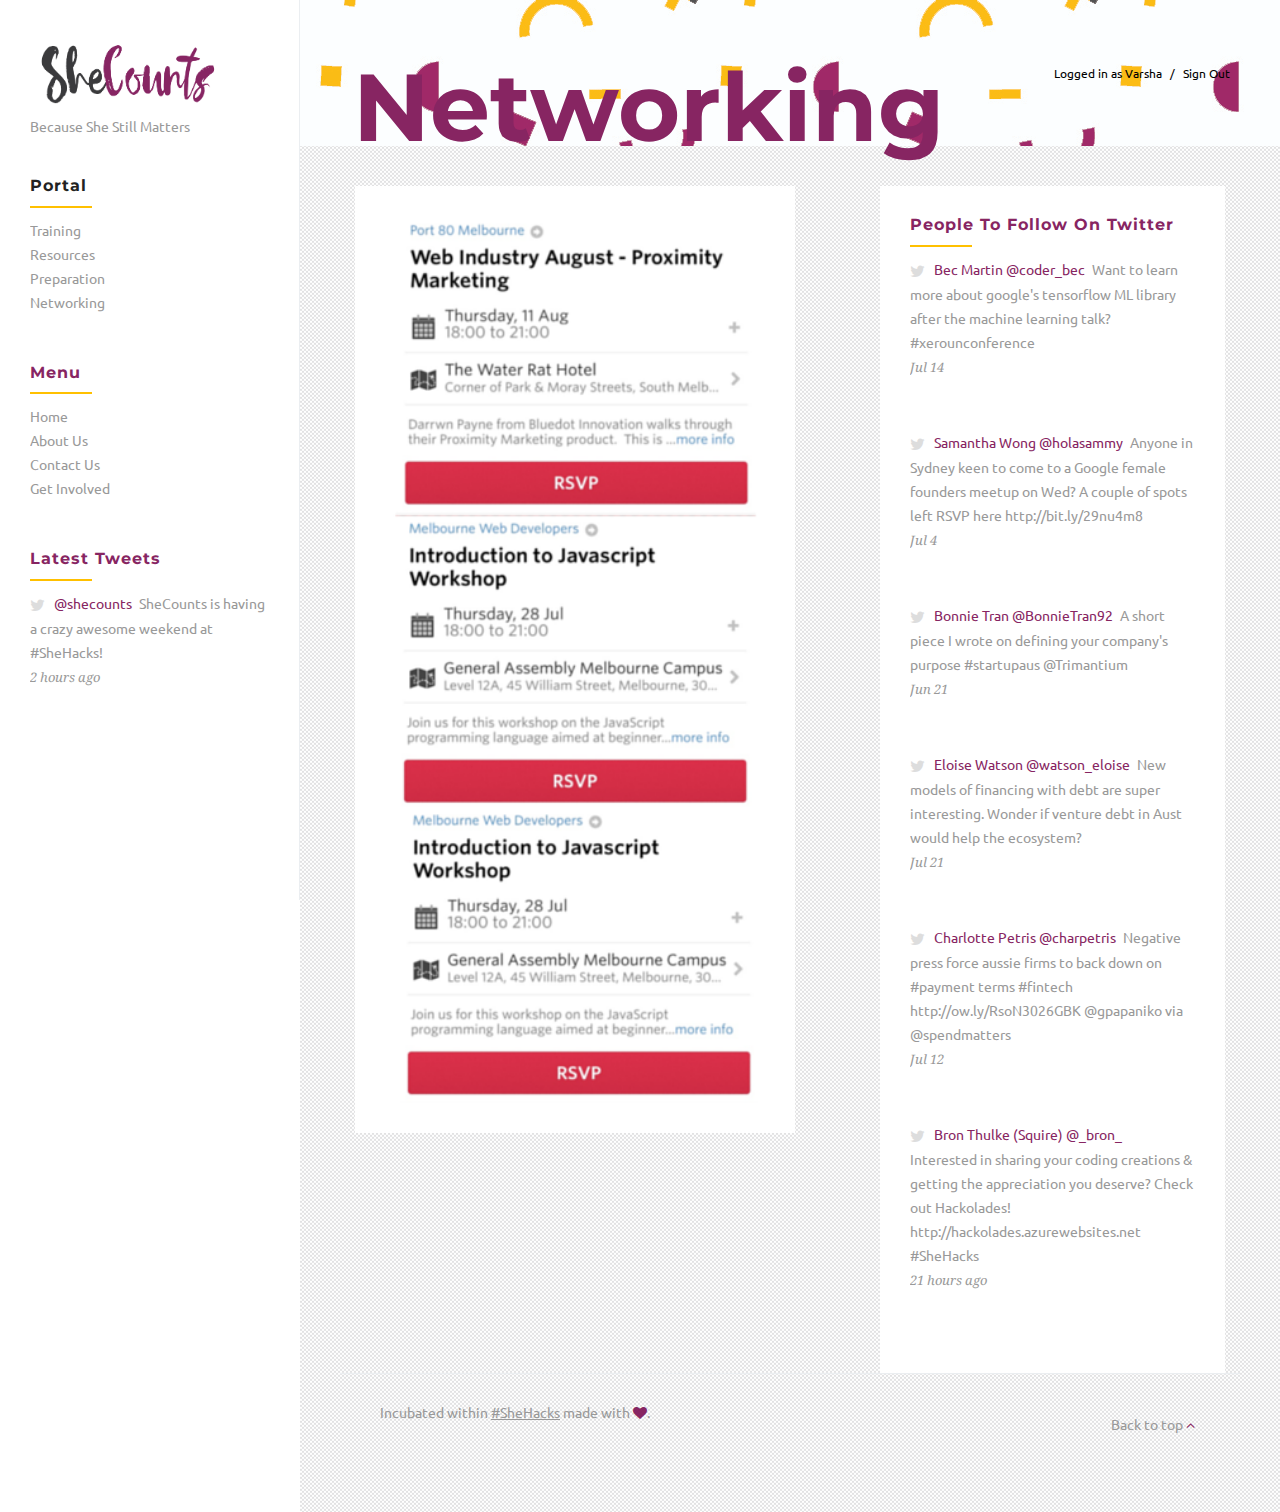
<file: networking.html>
<!DOCTYPE html>
<!--[if lt IE 7 ]><html class="ie ie6" lang="en"> <![endif]-->
<!--[if IE 7 ]><html class="ie ie7" lang="en"> <![endif]-->
<!--[if IE 8 ]><html class="ie ie8" lang="en"> <![endif]-->
<!--[if (gte IE 9)|!(IE)]><!--><html lang="en"> <!--<![endif]-->

<head>

    <meta charset="utf-8">
    <meta http-equiv="X-UA-Compatible" content="IE=edge">
    <meta name="viewport" content="width=device-width, initial-scale=1, maximum-scale=1">

    <!-- SITE META -->
    <title>SheCounts | Because She Still Matters</title>
    <meta name="description" content="">
    <meta name="author" content="">
    <meta name="keywords" content="">

    <!-- FAVICONS -->
    <link rel="shortcut icon" href="images/favicon.ico" type="image/x-icon">
    <link rel="apple-touch-icon" href="images/apple-touch-icon.png">
    <link rel="apple-touch-icon" sizes="57x57" href="images/apple-touch-icon-57x57.png">
    <link rel="apple-touch-icon" sizes="72x72" href="images/apple-touch-icon-72x72.png">
    <link rel="apple-touch-icon" sizes="76x76" href="images/apple-touch-icon-76x76.png">
    <link rel="apple-touch-icon" sizes="114x114" href="images/apple-touch-icon-114x114.png">
    <link rel="apple-touch-icon" sizes="120x120" href="images/apple-touch-icon-120x120.png">
    <link rel="apple-touch-icon" sizes="144x144" href="images/apple-touch-icon-144x144.png">
    <link rel="apple-touch-icon" sizes="152x152" href="images/apple-touch-icon-152x152.png">

    <!-- TEMPLATE STYLES -->
    <link rel="stylesheet" type="text/css" href="css/bootstrap.css">
    <link rel="stylesheet" type="text/css" href="style.css">
    <link rel="stylesheet" type="text/css" href="css/prettyPhoto.css">

    <!--[if IE]>
    <script src="http://html5shiv.googlecode.com/svn/trunk/html5.js"></script>
    <![endif]-->

</head>
<body>

      <div id="wrapper">
          <div class="row-offcanvas row-offcanvas-left">
              <div id="sidebar-fix" class="sidebar-offcanvas">
                  <div class="logo-wrapper clearfix">
                      <a href="index.html" title="SheCounts">
                          <img class="logo-small-sidebar" src="images/shecounts_03.png" alt="">
                          <p>Because She Still Matters</p>
                      </a>
                  </div><!-- end logo-wrapper -->

                  <div class="widget clearfix">
                      <h2 class="tab-title"><a href="portal.html">Portal</a></h2>
                      <hr class="titlehr">
                      <div class="menu-widget menu">
                          <ul>
                                      <li><a href="#">Training</a></li>
                                      <li><a href="#">Resources</a></li>
                                      <li><a href="#">Preparation</a></li>
                                      <li><a href="networking.html">Networking</a></li>
                              </li>
                          </ul>
                      </div><!-- end menu-widget -->
                  </div><!-- end widget -->

                  <div class="widget clearfix">
                      <h2 class="tab-title">Menu</h2>
                      <hr class="titlehr">
                      <div class="menu-widget">
                          <ul>
                              <li><a href="#">Home</a></li>
                              <li><a href="#">About Us</a></li>
                              <li><a href="#">Contact Us</a></li>
                              <li><a href="#">Get Involved</a></li>
                          </ul>
                      </div><!-- end menu-widget -->
                  </div><!-- end widget -->

                  <div class="widget clearfix">
                      <h2 class="tab-title">Latest Tweets</h2>
                      <hr class="titlehr">
                      <div class="twitter-widget">
                          <ul class="latest-tweets">
                              <li>
                                  <p><a href="#" title="">@shecounts</a> SheCounts is having a crazy awesome weekend at #SheHacks!</p>
                                  <small>2 hours ago</small>
                              </li>
                          </ul><!-- end latest-tweet -->
                      </div><!-- end twitter-widget -->
                  </div><!-- end widget -->
              </div><!-- end sidebar -->

              <div id="main">
                  <div class="visible-md visible-xs visible-sm mobile-menu">
                      <button type="button" class="btn btn-default btn-sm" data-toggle="offcanvas"><i class="fa fa-bars"></i></button>
                  </div>

                  <section class="section page-title cb">
                      <div class="container-fluid">
                          <div class="row">
                              <div class="col-md-8 col-sm-12">
                                  <h3>Networking</h3>
                              </div>

                              <div class="col-md-4 col-sm-12 text-right hidden-xs">
                                  <div class="bread">
                                      <ol class="breadcrumb">
                                          <li><a href="#">Logged in as Varsha</a></li>
                                          <li><a href="#">Sign Out</a></li>
                                      </ol>
                                  </div><!-- end bread -->
                              </div>
                          </div>
                      </div>
                  </section>

                <div class="section lb">
                    <div class="container-fluid">
                        <div class="row">
                            <div class="col-md-7">
                                <div class="post-media portfolio-media">
                                    <a data-rel="prettyPhoto" href="upload/shop_01.gif" title=""><img class="meetup" src="Meetup.png" alt=""></a>
                                </div><!-- end single-portfolio-media -->
                            </div><!-- end col -->

                            <div class="col-md-5">
                                <div class="portfolio-content">

                                    <div class="widget clearfix">
                                        <h2 class="tab-title">People To Follow On Twitter</h2>
                                        <hr class="titlehr">
                                        <div class="twitter-widget">
                                            <ul class="latest-tweets">
                                                <li>
                                                    <p><a href="#" title="">Bec Martin ‏@coder_bec</a>
Want to learn more about google's tensorflow ML library after the machine learning talk? #xerounconference</p>
                                                    <small>Jul 14</small>
                                                </li>
                                            </ul><!-- end latest-tweet -->
                                        </div><!-- end twitter-widget -->
                                    </div><!-- end widget -->

                                    <div class="widget clearfix">
                                        <div class="twitter-widget">
                                            <ul class="latest-tweets">
                                                <li>
                                                    <p><a href="#" title="">Samantha Wong ‏@holasammy</a> Anyone in Sydney keen to come to a Google female founders meetup on Wed? A couple of spots left RSVP here http://bit.ly/29nu4m8 </p>
                                                    <small>Jul 4</small>
                                                </li>
                                            </ul><!-- end latest-tweet -->
                                        </div><!-- end twitter-widget -->
                                    </div><!-- end widget -->

                                    <div class="widget clearfix">
                                        <div class="twitter-widget">
                                            <ul class="latest-tweets">
                                                <li>
                                                    <p><a href="#" title="">Bonnie Tran ‏@BonnieTran92</a> A short piece I wrote on defining your company's purpose #startupaus @Trimantium</p>
                                                    <small>Jun 21</small>
                                                </li>
                                            </ul><!-- end latest-tweet -->
                                        </div><!-- end twitter-widget -->
                                    </div><!-- end widget -->

                                    <div class="widget clearfix">
                                        <div class="twitter-widget">
                                            <ul class="latest-tweets">
                                                <li>
                                                    <p><a href="#" title="">Eloise Watson ‏@watson_eloise </a>
New models of financing with debt are super interesting. Wonder if venture debt in Aust would help the ecosystem?</p>
                                                    <small>Jul 21</small>
                                                </li>
                                            </ul><!-- end latest-tweet -->
                                        </div><!-- end twitter-widget -->
                                    </div><!-- end widget -->

                                    <div class="widget clearfix">
                                        <div class="twitter-widget">
                                            <ul class="latest-tweets">
                                                <li>
                                                    <p><a href="#" title="">Charlotte Petris ‏@charpetris  </a>
                                  Negative press force aussie firms to back down on #payment terms #fintech http://ow.ly/RsoN3026GBK  @gpapaniko via @spendmatters</p>
                                                    <small>Jul 12</small>
                                                </li>
                                            </ul><!-- end latest-tweet -->
                                        </div><!-- end twitter-widget -->
                                    </div><!-- end widget -->

                                    <div class="widget clearfix">
                                        <div class="twitter-widget">
                                            <ul class="latest-tweets">
                                                <li>
                                                    <p><a href="#" title="">Bron Thulke (Squire) ‏@_bron_</a>
Interested in sharing your coding creations & getting the appreciation you deserve?  Check out Hackolades! http://hackolades.azurewebsites.net  #SheHacks</p>
                                                    <small>21 hours ago</small>
                                                </li>
                                            </ul><!-- end latest-tweet -->
                                        </div><!-- end twitter-widget -->
                                    </div><!-- end widget -->

                            </div><!-- end col -->
                        </div><!-- end row -->
                    </div><!-- end container -->
                </div><!-- end section -->

                <footer class="footer wb">
                    <div class="container-fluid">
                        <div class="row">
                            <div class="col-md-6 col-lg-6 col-sm-6 col-xs-12">
                                <div class="media cen-xs">
                                    <p>
                                        Incubated within <a class="madeby" href="http://girlgeekacademy.com/shehacks/">#SheHacks</a> made with <i class="fa fa-heart"></i>.
                                    </p>
                                </div>
                            </div>
                            <div class="col-md-6 col-lg-6 col-sm-6 col-xs-12">
                                <ul class="list-inline text-right cen-xs">
                                    <li><a class="topbutton" href="#">Back to top <i class="fa fa-angle-up"></i></a></li>
                                </ul>
                            </div>
                        </div><!-- end row -->
                    </div><!-- end container -->
                </footer><!-- end footer -->

            </div><!-- end main -->
        </div><!-- end row-offcanvas -->
    </div><!-- end wrapper -->

    <script src="js/jquery.min.js"></script>
    <script src="js/bootstrap.js"></script>
    <script src="js/plugins.js"></script>

</body>
</html>
</file>
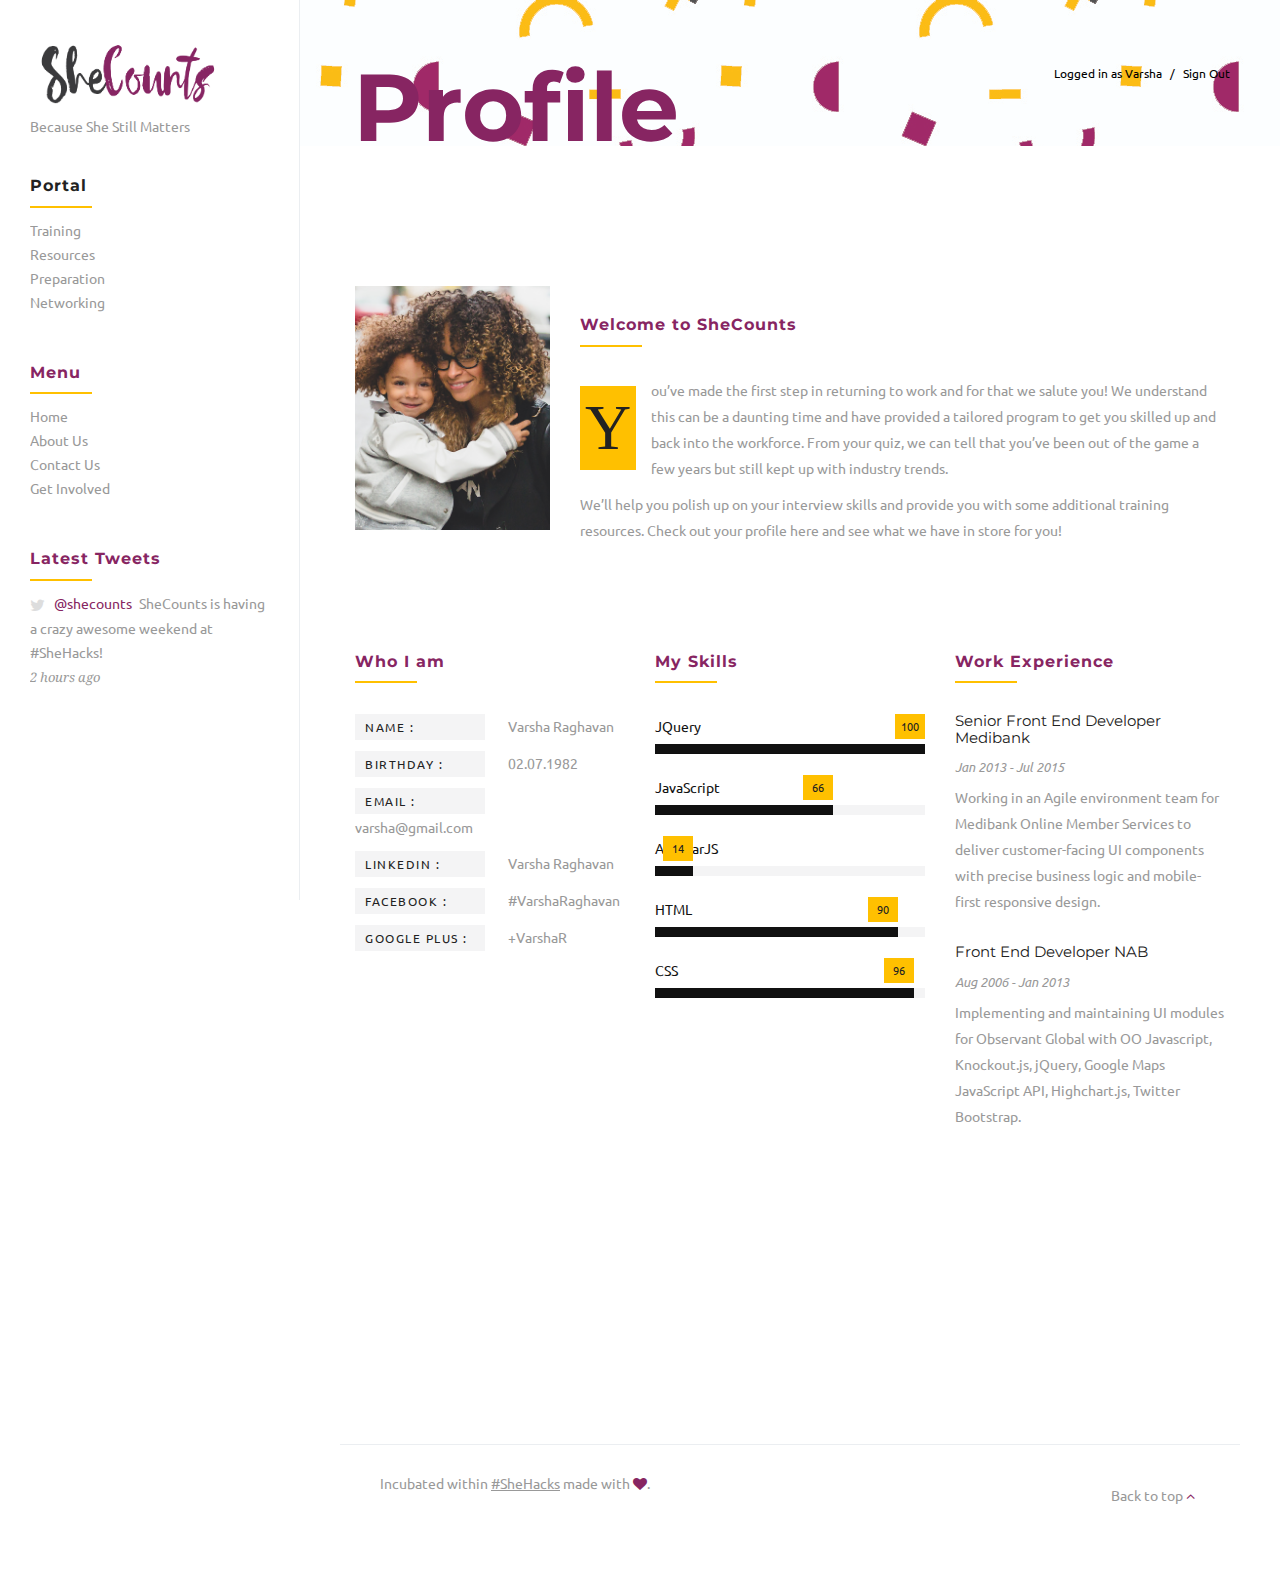
<file: profile.html>
<!DOCTYPE html>
<!--[if lt IE 7 ]><html class="ie ie6" lang="en"> <![endif]-->
<!--[if IE 7 ]><html class="ie ie7" lang="en"> <![endif]-->
<!--[if IE 8 ]><html class="ie ie8" lang="en"> <![endif]-->
<!--[if (gte IE 9)|!(IE)]><!--><html lang="en"> <!--<![endif]-->

<head>

    <meta charset="utf-8">
    <meta http-equiv="X-UA-Compatible" content="IE=edge">
    <meta name="viewport" content="width=device-width, initial-scale=1, maximum-scale=1">

    <!-- SITE META -->
    <title>SheCounts | Because She Still Matters</title>
    <meta name="description" content="">
    <meta name="author" content="">
    <meta name="keywords" content="">

    <!-- FAVICONS -->
    <link rel="shortcut icon" href="images/favicon.ico" type="image/x-icon">
    <link rel="apple-touch-icon" href="images/apple-touch-icon.png">
    <link rel="apple-touch-icon" sizes="57x57" href="images/apple-touch-icon-57x57.png">
    <link rel="apple-touch-icon" sizes="72x72" href="images/apple-touch-icon-72x72.png">
    <link rel="apple-touch-icon" sizes="76x76" href="images/apple-touch-icon-76x76.png">
    <link rel="apple-touch-icon" sizes="114x114" href="images/apple-touch-icon-114x114.png">
    <link rel="apple-touch-icon" sizes="120x120" href="images/apple-touch-icon-120x120.png">
    <link rel="apple-touch-icon" sizes="144x144" href="images/apple-touch-icon-144x144.png">
    <link rel="apple-touch-icon" sizes="152x152" href="images/apple-touch-icon-152x152.png">

    <!-- TEMPLATE STYLES -->
    <link rel="stylesheet" type="text/css" href="css/bootstrap.css">
    <link rel="stylesheet" type="text/css" href="style.css">
    <link rel="stylesheet" type="text/css" href="css/prettyPhoto.css">

    <!--[if IE]>
    <script src="http://html5shiv.googlecode.com/svn/trunk/html5.js"></script>
    <![endif]-->

</head>
<body>

    <div id="wrapper">
        <div class="row-offcanvas row-offcanvas-left">
            <div id="sidebar-fix" class="sidebar-offcanvas">
                <div class="logo-wrapper clearfix">
                    <a href="index.html" title="SheCounts">
                        <img class="logo-small-sidebar" src="images/shecounts_03.png" alt="">
                        <p>Because She Still Matters</p>
                    </a>
                </div><!-- end logo-wrapper -->

                <div class="widget clearfix">
                    <h2 class="tab-title"><a href="portal.html">Portal</a></h2>
                    <hr class="titlehr">
                    <div class="menu-widget menu">
                        <ul>
                                    <li><a href="#">Training</a></li>
                                    <li><a href="#">Resources</a></li>
                                    <li><a href="#">Preparation</a></li>
                                    <li><a href="networking.html">Networking</a></li>
                            </li>
                        </ul>
                    </div><!-- end menu-widget -->
                </div><!-- end widget -->

                <div class="widget clearfix">
                    <h2 class="tab-title">Menu</h2>
                    <hr class="titlehr">
                    <div class="menu-widget">
                        <ul>
                            <li><a href="#">Home</a></li>
                            <li><a href="#">About Us</a></li>
                            <li><a href="#">Contact Us</a></li>
                            <li><a href="#">Get Involved</a></li>
                        </ul>
                    </div><!-- end menu-widget -->
                </div><!-- end widget -->

                <div class="widget clearfix">
                    <h2 class="tab-title">Latest Tweets</h2>
                    <hr class="titlehr">
                    <div class="twitter-widget">
                        <ul class="latest-tweets">
                            <li>
                                <p><a href="#" title="">@shecounts</a> SheCounts is having a crazy awesome weekend at #SheHacks!</p>
                                <small>2 hours ago</small>
                            </li>
                        </ul><!-- end latest-tweet -->
                    </div><!-- end twitter-widget -->
                </div><!-- end widget -->
            </div><!-- end sidebar -->

            <div id="main">
                <div class="visible-md visible-xs visible-sm mobile-menu">
                    <button type="button" class="btn btn-default btn-sm" data-toggle="offcanvas"><i class="fa fa-bars"></i></button>
                </div>

                <section class="section page-title cb">
                    <div class="container-fluid">
                        <div class="row">
                            <div class="col-md-8 col-sm-12">
                                <h3>Profile</h3>
                            </div>

                            <div class="col-md-4 col-sm-12 text-right hidden-xs">
                                <div class="bread">
                                    <ol class="breadcrumb">
                                        <li><a href="#">Logged in as Varsha</a></li>
                                        <li><a href="#">Sign Out</a></li>
                                    </ol>
                                </div><!-- end bread -->
                            </div>
                        </div>
                    </div>
                </section>

                <div class="section wb">
                    <div class="container-fluid">

                        <hr class="invis">

                        <div class="page-wrapper">
                            <div class="row">

                                <div class="col-sm-3">
                                    <div class="about-widget">
                                        <div class="post-media entry">
                                            <img src="upload/she-profile-pic.png" alt="" class="img-responsive">
                                            <div class="magnifier">
                                                <div class="shop-bottom clearfix">
                                                    <h3>You're awesome!</h3>
                                                </div><!-- end shop-bottom -->
                                            </div><!-- end magnifier -->
                                        </div><!-- end post-media -->
                                    </div><!-- end about-widget -->
                                </div>

                                <div class="col-sm-9 m30">
                                    <h2 class="tab-title">Welcome to SheCounts</h2>
                                    <hr class="titlehr">

                                    <div class="text-widget dropcaps m30">
                                        <p>You’ve made the first step in returning to work and for that we salute you! We understand this can be a daunting time and have provided a tailored program to get you skilled up and back into the workforce.
                                          From your quiz, we can tell that you’ve been out of the game a few years but still kept up with industry trends. </p>

                                        <p>We’ll help you polish up on your interview skills and provide you with some additional training resources.
                                        Check out your profile here and see what we have in store for you!</p>
                                    </div><!-- end text-widget -->
                                </div><!-- end col -->
                            </div><!-- end row -->

                            <hr class="invis">

                            <div class="row">
                                <div class="col-md-4 wow fadeIn" data-wow-duration="1s" data-wow-delay="0.2s">
                                    <div class="my-info">
                                        <h2 class="tab-title">Who I am</h2>
                                        <hr class="titlehr">

                                        <div class="my-info m30">
                                            <ul>
                                                <li><span>Name :</span> Varsha Raghavan</li>
                                                <li><span>Birthday :</span> 02.07.1982</li>
                                                <li><span>Email :</span> <a href="#">varsha@gmail.com</a></li>
                                                <li><span>Linkedin :</span> <a href="#">Varsha Raghavan</a></li>
                                                <li><span>Facebook :</span> <a href="#">#VarshaRaghavan</a></li>
                                                <li><span>Google Plus :</span> <a href="#">+VarshaR</a></li>
                                            </ul><!-- end ul -->
                                        </div><!-- end myinfo -->
                                    </div><!-- end about-me -->
                                </div><!-- end col -->

                                <div class="col-md-4  wow fadeIn" data-wow-duration="1s" data-wow-delay="0.4s">
                                    <div class="my-skill">
                                        <h2 class="tab-title">My Skills</h2>
                                        <hr class="titlehr">

                                        <div class="skills text-left m30">
                                            <p>jQuery</p>
                                            <div class="progress">
                                                <div class="progress-bar" role="progressbar" data-transitiongoal="100"><span>100</span></div>
                                            </div>
                                        </div>

                                        <div class="skills text-left">
                                            <p>JavaScript</p>
                                            <div class="progress">
                                                <div class="progress-bar" role="progressbar" data-transitiongoal="66"><span>66</span></div>
                                            </div>
                                        </div>

                                        <div class="skills text-left">
                                            <p>angularJS</p>
                                            <div class="progress">
                                                <div class="progress-bar" role="progressbar" data-transitiongoal="14"><span>14</span></div>
                                            </div>
                                        </div><!-- end skills -->

                                        <div class="skills text-left">
                                            <p>HTML</p>
                                            <div class="progress">
                                                <div class="progress-bar" role="progressbar" data-transitiongoal="90"><span>90</span></div>
                                            </div>
                                        </div><!-- end skills -->

                                        <div class="skills text-left">
                                            <p>CSS</p>
                                            <div class="progress">
                                                <div class="progress-bar" role="progressbar" data-transitiongoal="96"><span>96</span></div>
                                            </div>
                                        </div><!-- end skills -->
                                    </div><!-- end about-me -->
                                </div><!-- end col -->

                               <div class="col-md-4 wow fadeIn" data-wow-duration="1s" data-wow-delay="0.6s">
                                    <div class="my-works">
                                        <h2 class="tab-title">Work Experience</h2>
                                        <hr class="titlehr">

                                        <div class="experience m30">
                                            <h3>Senior Front End Developer Medibank</h3>
                                            <span>Jan 2013 - Jul 2015</span>
                                            <p>Working in an Agile environment team for Medibank Online Member Services to deliver customer-facing UI components with precise business logic and mobile-first responsive design.</p>
                                        </div><!-- end experience -->

                                        <div class="experience">
                                            <h3>Front End Developer NAB</h3>
                                            <span>Aug 2006 - Jan 2013</span>
                                            <p>Implementing and maintaining UI modules for Observant Global with OO Javascript, Knockout.js, jQuery, Google Maps JavaScript API, Highchart.js, Twitter Bootstrap.</p>
                                        </div>
                                    </div><!-- end myworks -->
                                </div><!-- end col -->
                            </div><!-- end row -->
                            <div class="row">
                                <div class="col-md-4 wow fadeIn" data-wow-duration="1s" data-wow-delay="0.2s">
                                    <div class="my-info">
                                        <h2 class="tab-title">Interests and Groups</h2>
                                        <hr class="titlehr">

                                        <div class="my-info m30">
                                            <ul>
                                                <li><span>Meetups:</span> Women in Tech, Female Coders, Girl Geek Academy</li>
                                                <li><span>Interests :</span> Arts and crafts, Podcasts, Cooking, Traveling</li>
                                                <li><span>Languages:</span> English, Hindi</li>
                                            </ul><!-- end ul -->
                                        </div><!-- end myinfo -->
                                    </div><!-- end about-me -->
                                </div><!-- end col -->

                                <div class="col-md-4  wow fadeIn" data-wow-duration="1s" data-wow-delay="0.4s">
                                    <div class="my-skill">
                                        <h2 class="tab-title">Training Progress</h2>
                                        <hr class="titlehr">

                                        <div class="skills text-left m30">
                                            <p>React</p>
                                            <div class="progress">
                                                <div class="progress-bar" role="progressbar" data-transitiongoal="25"><span>25</span></div>
                                            </div>
                                        </div>

                                        <div class="skills text-left">
                                            <p>Sass</p>
                                            <div class="progress">
                                                <div class="progress-bar" role="progressbar" data-transitiongoal="25"><span>25</span></div>
                                            </div>
                                        </div>

                                        <div class="skills text-left">
                                            <p>Node.js</p>
                                            <div class="progress">
                                                <div class="progress-bar" role="progressbar" data-transitiongoal="0"><span>0</span></div>
                                            </div>
                                        </div>
                                      </div>
                                </div><!-- end col -->

                               <div class="col-md-4 wow fadeIn" data-wow-duration="1s" data-wow-delay="0.6s">
                                    <div class="my-works">
                                        <h2 class="tab-title">Volunteer Work</h2>
                                        <hr class="titlehr">

                                        <div class="experience m30">
                                            <h3>Teaching Assistant- Female Coders</h3>
                                            <span>Jan 2013 - Feb 2014</span>
                                            <p>Medibank representative- Teaching assistant for free technical study groups for females learning to code.</p>
                                        </div><!-- end experience -->

                                        <div class="experience">

                                        <a class="custombutton button--isi btn btn-default" href="#">Update My Details</a>
                                    </div><!-- end myworks -->
                                </div><!-- end col -->
                            </div><!-- end row -->
                        </div><!-- end page-wrapper -->
                    </div><!-- end container -->
                </div><!-- end section -->

                <footer class="footer wb">
                    <div class="container-fluid">
                        <div class="row">
                            <div class="col-md-6 col-lg-6 col-sm-6 col-xs-12">
                                <div class="media cen-xs">
                                    <p>
                                        Incubated within <a class="madeby" href="http://girlgeekacademy.com/shehacks/">#SheHacks</a> made with <i class="fa fa-heart"></i>.
                                    </p>
                                </div>
                            </div>
                            <div class="col-md-6 col-lg-6 col-sm-6 col-xs-12">
                                <ul class="list-inline text-right cen-xs">
                                    <li><a class="topbutton" href="#">Back to top <i class="fa fa-angle-up"></i></a></li>
                                </ul>
                            </div>
                        </div><!-- end row -->
                    </div><!-- end container -->
                </footer><!-- end footer -->

            </div><!-- end main -->
        </div><!-- end row-offcanvas -->
    </div><!-- end wrapper -->

    <script src="js/jquery.min.js"></script>
    <script src="js/bootstrap.js"></script>
    <script src="js/plugins.js"></script>

</body>
</html>
</file>
<file: style.css>
/******************************************

1. IMPORT FONTS
2. SKELETON
3. SECTIONS
4. HEADER
5. SLIDER
6. PAGE POST
7. WIDGETS
8. PORTFOLIO
9. FOOTER
10. MISC
11. COMING SOON
12. PRICING TABLE
13. RESPONSIVE
14. COLOR SCHEME

/******************************************
    IMPORT FONTS
/******************************************/

@import url(https://fonts.googleapis.com/css?family=Righteous);
@import url(https://fonts.googleapis.com/css?family=Ubuntu:400,700italic,700,500italic,500,400italic,300italic,300);
@import url(https://fonts.googleapis.com/css?family=Montserrat:400,700);
@import url(https://fonts.googleapis.com/css?family=Droid+Serif:400,900italic,900,700italic,700,400italic,300italic,300,100italic,100&subset=latin,latin-ext);
@import url(css/animate.css);
@import url(css/font-awesome.min.css);



/******************************************
    LJ's SHIT HERE!
/******************************************/

.meetup {
  max-width: 440px;
}

.logo-small-sidebar {
  max-width: 200px;
}

.logo-front-page {
  max-width:300px
  /*background-image: url('image/shecounts_03.png');*/
}

.full {
    background: url('background-image-with-logo.jpg') no-repeat center center fixed;
    -webkit-background-size: cover;
    -moz-background-size: cover;
    background-size: cover;
    -o-background-size: cover;
}

/******************************************
    SKELETON
/******************************************/
body {
    font-size: 13px;
    padding: 0;
    color: #999;
    background-color: #ffffff;
    font-family: "Ubuntu", "Helvetica Neue", Helvetica, Arial, sans-serif;
}

.shop-desc small a,
li,
p {
    color: #999;
    font-family: "Ubuntu", "Helvetica Neue", Helvetica, Arial, sans-serif;
    font-size: 14px;
    line-height: 26px;
}

h1,
h2,
h3,
h4,
h5,
h6 {
    font-weight: normal;
    color: #872562;
    font-family: "Montserrat", "Helvetica Neue", Helvetica, Arial, sans-serif;
}

a {
    color: #222222;
    text-decoration: none !important;
    outline: none;
    -moz-transition: all .3s ease-in-out;
    -o-transition: all .3s ease-in-out;
    -webkit-transition: all .3s ease-in-out;
    transition: all .3s ease-in-out;
}

a:hover,
a:focus {
    color: #D7898D;
    outline: none;
}

.soundcloud {
    width: 100%;
    border: 1px solid #fff;
    height: 166px;
}

small {
    font-family: 'Droid Serif', serif;
    font-style: italic;
    font-size: 12px;
    color: #999;
}

.col-xs-15,
.col-sm-15,
.col-md-15,
.col-lg-15 {
    position: relative;
    min-height: 1px;
    padding-right: 10px;
    padding-left: 10px;
}

.col-xs-15 {
    width: 20%;
    float: left;
}

ul,
ol {
    padding: 0
}

.first {
    clear: both
}

.last {
    margin-right: 0
}

.alignleft {
    float: left;
    display: table-cell;
    margin: 10px 20px 10px 0;
}

.alignright {
    float: right;
    display: table-cell;
    margin: 10px 0 10px 20px;
}


/******************************************
    SECTION
/******************************************/

.section {
    padding: 40px;
    display: block;
    position: relative;
}

.sitewrapper {}

.section.wb {
    background-color: #ffffff;
}

.section.lb {
    background: url(images/dots.gif) repeat center center #ffffff;
}

body.notfound {
    background: #222222 !important;
    background-image: none !important;
}

.section.db h4 {
    line-height: 1.8;
}

.big-title,
.big-title p,
.big-title h3 {
    display: block;
    position: relative;
    z-index: 2;
}

.big-title h3 {
    font-size: 60px;
    font-weight: 700;
    letter-spacing: 0;
    line-height: 60px;
    letter-spacing: -2px;
    text-transform: capitalize;
}

.icon-backend {
    color: #f4f4f4;
    font-size: 180px;
    height: 180px;
    left: -25px;
    line-height: 180px;
    padding-left: 0;
    position: absolute;
    top: -25px;
    width: 180px;
    z-index: -1;
}


/******************************************
    HEADER
/******************************************/

#sidebar-fix {
    width: inherit;
    min-width: 300px;
    max-width: 300px;
    background-color: #fff;
    border-right: 1px solid #ebeef1;
    float: left;
    height: 100%;
    padding: 30px;
    bottom: 0;
    left: : 0;
    overflow-y: auto;
    z-index: 9000;
    overflow-x: hidden;
    position: fixed;
    top: 0;
    height: 100%;
    -webkit-overflow-scrolling: touch;
    overflow: auto;
}

#main {
    height: 100%;
    overflow: auto;
    margin-left: 300px;
}

.mobile-menu {
    z-index: 9999;
    display: block;
    position: fixed;
    top: 0;
    left: 0;
    display: none;
    line-height: 0;
    background-color: #ffffff;
}

.mobile-menu .btn {
    border-radius: 0 !important;
    font-size: 12px !important;
}

@media (min-width: 992px) {
    .mobile-menu {
        display: none !important;
    }
}

@media (max-width: 992px) {
    #sidebar-fix {
        position: relative;
        box-shadow: none;
    }
    .mobile-menu {
        display: block !important;
    }
}

@media screen and (max-width: 992px) {
    .row-offcanvas {
        position: relative;
        -webkit-transition: all 0.25s ease-out;
        -moz-transition: all 0.25s ease-out;
        transition: all 0.25s ease-out;
        width: calc(100% + 300px);
    }
    .row-offcanvas-left {
        left: -300px;
    }
    .row-offcanvas-left.active {
        left: 0;
    }
    .sidebar-offcanvas {
        position: absolute;
        top: 0;
    }
}

.logo-wrapper {
    margin-bottom: 30px;
}

.logo-wrapper p {
    line-height: 1.5;
}

hr.custom {
    width: 60px;
    border-style: solid;
    margin-left: 0;
    color: #e4e4e4;
}

hr.invis {
    border: 0;
    margin: 50px 0;
}

.tab-title {
    font-size: 16px;
    line-height: 1;
    padding: 0;
    font-weight: bold;
    margin: 0;
    position: relative;
    display: inline-block;
    letter-spacing: 1px;
}

.tab-title::after {
    /*background-color: rgba(0, 0, 0, 0.8);*/
    content: "";
    display: block;
    /*height: 1px;*/
    left: 0;
    right: -10px;
    position: absolute;
    top: 10px;
    width: 104%;
}

.tab-title i {
    display: inline-block;
    position: relative;
    right: 0;
    text-align: center;
    margin-right: 5px;
}

.titlehr {
    width: 60px;
    margin: 10px 0;
    border-width: 1px;
    border-style: solid;
}


/******************************************
    SLIDER
/******************************************/

.slider-wrapper {
    background-color: #ffffff;
    margin-bottom: 30px;
}

.carousel-control.left,
.carousel-control.right {
    background-image: none;
}

.mejs-container .mejs-controls .mejs-time {
    color: #333333 !important;
}

.carousel {
    position: relative;
}

.carousel-inner {
    position: relative;
    overflow: hidden;
    width: 100%;
}

.carousel-inner > .item {
    display: none;
    position: relative;
    -webkit-transition: 0.6s ease-in-out left;
    -moz-transition: 0.6s ease-in-out left;
    -o-transition: 0.6s ease-in-out left;
    transition: 0.6s ease-in-out left;
}

.carousel-inner > .item > img,
.carousel-inner > .item > a > img {
    line-height: 1;
}

@media all and (transform-3d),
(-webkit-transform-3d) {
    .carousel-inner > .item {
        -webkit-transition: -webkit-transform 0.6s ease-in-out;
        -moz-transition: -moz-transform 0.6s ease-in-out;
        -o-transition: -o-transform 0.6s ease-in-out;
        transition: transform 0.6s ease-in-out;
        -webkit-backface-visibility: hidden;
        -moz-backface-visibility: hidden;
        backface-visibility: hidden;
        -webkit-perspective: 1000;
        -moz-perspective: 1000;
        perspective: 1000;
    }
    .carousel-inner > .item.next,
    .carousel-inner > .item.active.right {
        -webkit-transform: translate3d(100%, 0, 0);
        transform: translate3d(100%, 0, 0);
        left: 0;
    }
    .carousel-inner > .item.prev,
    .carousel-inner > .item.active.left {
        -webkit-transform: translate3d(-100%, 0, 0);
        transform: translate3d(-100%, 0, 0);
        left: 0;
    }
    .carousel-inner > .item.next.left,
    .carousel-inner > .item.prev.right,
    .carousel-inner > .item.active {
        -webkit-transform: translate3d(0, 0, 0);
        transform: translate3d(0, 0, 0);
        left: 0;
    }
}

.carousel-inner > .active,
.carousel-inner > .next,
.carousel-inner > .prev {
    display: block;
}

.carousel-inner > .active {
    left: 0;
}

.carousel-inner > .next,
.carousel-inner > .prev {
    position: absolute;
    top: 0;
    width: 100%;
}

.carousel-inner > .next {
    left: 100%;
}

.carousel-inner > .prev {
    left: -100%;
}

.carousel-inner > .next.left,
.carousel-inner > .prev.right {
    left: 0;
}

.carousel-inner > .active.left {
    left: -100%;
}

.carousel-inner > .active.right {
    left: 100%;
}

.carousel-control {
    position: absolute;
    top: 0;
    left: 0;
    bottom: 0;
    font-size: 24px;
    color: #ffffff;
    text-align: center;
}

.carousel-control.right {
    left: auto;
    right: 0;
}

.carousel-control .fa {
    position: absolute;
    top: 50%;
    z-index: 5;
    padding: 1em;
    font-size: 16px;
    background-color: rgba(51, 51, 51, 0.6);
    -webkit-transition: all 0.35s ease-in-out;
    -moz-transition: all 0.35s ease-in-out;
    -o-transition: all 0.35s ease-in-out;
    transition: all 0.35s ease-in-out;
}

.carousel-control .fa:hover {
    background-color: rgba(0, 0, 0, 0.2);
}

.carousel-control .fa-angle-left {
    left: 0;
}

.carousel-control .fa-angle-right {
    right: 0;
}

.carousel-control .fa-angle-left,
.carousel-control .fa-angle-right {
    -webkit-transform: translate(0, -50%);
    -ms-transform: translate(0, -50%);
    -o-transform: translate(0, -50%);
    transform: translate(0, -50%);
}

.carousel-indicators li {
    display: inline-block;
    width: 9px;
    height: 9px;
    text-indent: -999px;
    border: 1px solid #ffffff;
    border-radius: 50%;
    cursor: pointer;
    background-color: #000 \9;
    background-color: rgba(0, 0, 0, 0);
}

.carousel-indicators li + li {
    margin-left: 3px;
}

.carousel-indicators .active {
    background-color: #ffffff;
}

.carousel-caption {
    display: none;
    position: absolute;
    max-width: 100%;
    left: 40px;
    bottom: 40px;
    right: auto;
    text-align: left;
    z-index: 10;
    padding: 2em;
    color: #ffffff;
}

.carousel-caption h3 {
    font-size: 61px;
    font-weight: 700;
    text-shadow: none;
}

.carousel-caption h3 small {
    font-size: 54px;
    color: #222222;
    font-style: normal;
    display: block;
    font-family: "Montserrat";
    font-weight: 400;
}

.carousel-caption p {
    text-shadow: none;
    color: #222222;
    padding-left: 6px;
}

@media screen and (min-width: 768px) {
    .carousel-caption {
        display: block;
    }
}

.carousel-control .fa {
    background-color: rgba(0, 0, 0, 0.1);
    font-size: 24px;
    padding: 1em;
    position: absolute;
    top: 50%;
    transition: all 0.35s ease-in-out 0s;
    z-index: 5;
}

.carousel-control span {
    width: 35px !important;
    background: #222222;
    opacity: 1 !important;
    height: 35px !important;
    padding: 0 !important;
    line-height: 35px !important;
    font-size: 18px !important;
    font-family: FontAwesome !important;
    line-height: 1;
}

.carousel-control .glyphicon-chevron-left:before {
    content: '\f104' !important;
}

.carousel-control .glyphicon-chevron-right:before {
    content: '\f105';
}

.carousel-control.left {
    left: auto;
    right: 85px !important;
}

.carousel-control.right {
    left: auto;
    right: 30px !important;
}

.carousel-control {
    background-color: rgba(0, 0, 0, 0);
    bottom: 40px !important;
    color: #fff;
    font-size: 20px;
    left: auto;
    right: 30px !important;
    opacity: 1;
    position: absolute;
    text-align: center;
    text-shadow: 0 1px 2px rgba(0, 0, 0, 0.6);
    top: auto !important;
    width: auto !important;
}

.carousel-inner img {
    width: 100%;
}


/******************************************
    PAGE POST
/******************************************/

#message {
    display: none;
    position: relative;
    text-align: left;
    padding: 20px;
}

#map {
    height: 500px;
    width: 100%;
    position: relative;
    z-index: 1;
}

#map.map1 {
    height: 340px;
    width: 100%;
    position: relative;
    z-index: 1;
}

#map img {
    max-width: inherit
}

.loader {
    margin-left: 10px;
}

.map {
    position: relative
}

.map .row {
    position: relative
}

.infobox img {
    width: 100% !important;
}

.map .searchmodule {
    padding: 18px 10px
}

.infobox {
    display: inline-block;
    padding: 20px;
    text-align: center;
    position: relative;
    width: 270px;
}

.infobox img {
    width: 80px !important;
    padding-right: 10px
}

.infobox .title {
    font-size: 13px;
    font-weight: bold;
    margin-top: 0;
    margin-bottom: 0;
    text-transform: uppercase;
    padding-bottom: 10px;
}

.infobox .title a {
    font-weight: bold;
    color: #121212 !important;
}

.contact_form label {
    color: #333333;
}

.loader {
    margin-top: -3px;
    vertical-align: text-top;
}

.comments img {
    max-width: 80px;
    margin-right: 20px;
}

.panel {
    padding: 0;
    border: 0 !important;
    box-shadow: none !important;
}

.panel-body {
    border: 0 !important;
}

.media:first-child {
    margin: 0;
}

.comments {
    padding: 0 !important;
    margin: 0 !important;
}

.comments .text-success {
    color: #333333;
    margin-bottom: 0;
    display: inline-block;
}

.comments .text-muted {
    color: #999999;
    padding-bottom: 0;
    display: block;
}

.comments .media-list li {
    background-color: #fff;
    border: 1px solid #eee;
    margin: 20px 0 !important;
    padding: 20px;
    -webkit-transition: all .7s ease-in-out;
    -moz-transition: all .7s ease-in-out;
    -o-transition: all .7s ease-in-out;
    -ms-transition: all .7s ease-in-out;
    transition: all .7s ease-in-out;
}

.comments .media-list li:last-child {
    margin-bottom: 0;
}

.comments .media-list li p {
    margin: 0;
    padding: 0;
}

.comments .btn {
    display: inline-block;
    margin-top: 10px;
    font-size: 11px;
    padding: 3px 10px;
}

.quotepost {
    padding: 40px 30px;
}

blockquote {
    border: 0;
    margin-bottom: 0;
}

.blog-desc blockquote {
    background-color: #F4F4F5;
    border: 0 none;
    margin: 20px auto !important;
    padding: 30px 40px !important;
}

.blog-desc blockquote:before {
    display: none;
}

.quotepost blockquote {
    border: 0;
    color: #222222 !important;
}

blockquote {
    padding-left: 10%;
    position: relative;
}

blockquote p {
    font-size: 18px !important;
    font-family: 'Droid Serif', serif;
    font-style: italic;
    color: #222222;
}

blockquote::before {
    color: #333333;
    content: "\f10e";
    font-family: FontAwesome;
    display: block;
    font-size: 42px;
    left: 0;
    position: absolute;
    top: 20px;
}

blockquote cite:before,
blockquote cite {
    color: #333333;
}

.m30 {
    margin-top: 30px;
}

.blog-item {
    border-bottom: 1px solid #ebeef1;
}

.blog-item .shop-desc hr {
    margin-bottom: 0;
}

.shop-desc.blog-meta small {
    display: inline-block;
    width: auto;
    margin-right: 10px;
}

.shop-desc.blog-meta small i {
    padding-right: 2px;
}

.blog-desc {
    padding: 40px;
}

.blog-desc .readmore {
    margin-top: 15px;
}

.skills {
    display: block;
    position: relative;
    margin-bottom: 20px;
}

.skills p {
    color: #111111;
    margin-bottom: -20px;
    padding-bottom: 0;
    text-transform: capitalize;
}

.progress {
    height: 10px;
    margin-top: 25px;
    margin-bottom: 0;
    background-color: #f4f4f5;
    border-radius: 0;
    box-shadow: none;
}

.progress-bar {
    float: left;
    width: 0%;
    height: 100%;
    overflow: visible;
    font-size: 12px;
    line-height: 20px;
    color: #ffffff;
    text-align: center;
    background-color: #111;
    -webkit-box-shadow: inset 0 -1px 0 rgba(0, 0, 0, 0.15);
    box-shadow: inset 0 -1px 0 rgba(0, 0, 0, 0.15);
    -webkit-transition: width 1.1s ease;
    -o-transition: width 1.1s ease;
    transition: width 1.1s ease;
}

.progress {
    overflow: initial;
    position: relative;
}

.progress .progress-bar {
    position: absolute;
    z-index: 10;
    line-height: 20px;
}

.progress .progressbar-back-text {
    position: absolute;
    width: 100%;
    height: 100%;
    font-size: 12px;
    line-height: 20px;
    text-align: center;
}

.progress .progressbar-front-text {
    width: 100%;
    font-size: 12px;
    line-height: 20px;
}

.progress-bar span {
    color: #111 !important;
    display: block;
    font-size: 11px;
    line-height: 12px;
    overflow: visible;
    width: 30px;
    height: 25px;
    line-height: 25px;
    text-align: center;
    position: absolute;
    right: 0;
    top: -30px;
    z-index: 9999;
}

.progress-bar span,
.progress-bar-striped {
    background-color: #fff;
}

.my-info ul {
    padding: 0;
    list-style: none;
}

.my-info ul li {
    padding: 0 0 10px 0;
}

.my-info ul li a {
    color: #999999;
}

.my-info ul li span {
    padding: 0 10px;
    margin-right: 20px;
    width: 130px;
    letter-spacing: 1.5px;
    text-transform: uppercase;
    font-size: 12px;
    color: #222222;
    background: #f4f4f5;
    display: inline-block;
}

.experience {
    margin-bottom: 30px;
}

.experience h3 {
    color: #222222;
    font-size: 15px;
    font-weight: 400;
    padding-bottom: 0;
    margin-bottom: 0;
    text-transform: capitalize;
}

.experience span {
    color: #999999;
    padding: 15px 0 10px;
    line-height: 1;
    display: inline-block;
    font-style: italic;
}

.dropcaps p:first-child::first-letter {
    color: #903;
    float: left;
    font-family: Georgia;
    font-size: 64px;
    line-height: 1;
    margin: 9px 15px 0 0 !important;
    padding: 10px 5px;
}

.breadcrumb a,
.breadcrumb > li + li::before,
.breadcrumb > .active {
    color: #000 !important;
}

.breadcrumb > li {
    color: #ffffff !important;
    display: inline-block;
    font-size: 12px;
}

.section.cb {
    /*background-color: #222222;*/
    background-image: url(images/background-white.jpg);
}

.breadcrumb {
    background-color: transparent;
    padding: 0 5px 0 2px;
    margin: 0;
}

.page-title {
    padding: 60px 30px;
}

.page-title h3 {
    line-height: 1;
    font-size: 95px;
    position: absolute;
    z-index: 10;
    margin: 0;
    color: #ffffff;
    font-weight: 700;
    padding: 0 0 0 8px;
}


/******************************************
    WIDGETS
/******************************************/

.about-widget {
    text-align: center;
}

.about-widget p {
    margin: 15px 0 0;
    padding: 0;
}

.about-widget img {
    margin: 0 auto;
    display: block;
    width: 100%;
}

.about-desc h4 {
    font-weight: bold;
    padding: 20px 0 6px;
    margin: 0;
}

#sidebar .widget {
    background-color: #ffffff;
    padding: 30px;
}

.btn {
    border-radius: 0 !important;
    font-weight: 600;
}

.contact_form .form-control {
    letter-spacing: 1px;
    font-size: 13px;
    margin-bottom: 10px;
    border-radius: 0;
    border-color: #E2E2E3;
    box-shadow: none;
}

.widget {
    margin-bottom: 30px;
    padding-bottom: 10px;
    display: block;
    position: relative;
    overflow: hidden;
}

.menu ul li a,
.menu-widget li a {
    color: #999999;
}

.menu-widget li {
    line-height: 24px;
}

.menu ul {
    display: block;
}

.menu ul li a,
.menu ul li {
    position: relative;
    display: block;
}

.menu ul ul {
    display: none;
    padding-left: 10px;
}

.menu ul li {
    display: block;
    overflow: visible;
}

.menu ul li a {
    display: block;
    outline: none;
}

.menu ul li ul {
    display: none;
}

.menu ul li ul li {
    display: block;
}

.latest-tweets p:before {
    content: "\f099";
    font-family: "FontAwesome";
    font-size: 16px;
    left: 0;
    color: #dddddd;
    padding-right: 5px;
    position: relative;
    top: 2px;
}

#sidebar .widget ul,
.latest-tweets {
    padding: 0;
    list-style: none;
}

.latest-tweets li {
    display: inline-table;
    padding: 0;
    width: 100%;
}

.latest-tweets li:last-child {
    margin-bottom: 0;
}

.latest-tweets li p a {
    margin: 0 4px;
}

.latest-tweets li p {
    margin-bottom: 0;
    padding-bottom: 0;
}

.latest-tweets li small {
    display: block;
    margin: 0;
    margin-top: 0;
    font-size: 13px;
}

.latest-tweets p {
    line-height: 24px;
}

.tag-widget a {
    background-color: #fff;
    border: 1px solid #d7d7d7;
    border-radius: 2px;
    line-height: 1;
    display: inline-block;
    padding: 7px 13px;
    margin: 0 7px 7px 0;
}


/******************************************
    PORTFOLIO
/******************************************/

.portfolio-content .pdetail {
    padding: 20px 0;
    border-bottom: 1px solid #efefef;
    display: block;
}

.portfolio-content .pbutton {
    padding: 20px 0 0;
    display: block;
}

.portfolio-content .pdetail:last-child {
    border-bottom: 0;
}

.pdetail a {
    color: #999999;
}

.portfolio-content h5 {
    letter-spacing: 2px;
    color: #aaaaaa;
    padding: 0 0 20px;
    margin: 0;
    line-height: 1;
    font-weight: 400;
    text-transform: uppercase;
    font-size: 16px;
}

.portfolio-media img {
    padding: 30px;
    background-color: #ffffff;
    margin-bottom: 20px;
}

.portfolio-content {
    padding: 30px;
    background-color: #ffffff;
}


/* Common button styles */

.custombutton {
    margin: 0;
    border: none;
    background: none;
    color: inherit;
    vertical-align: middle;
    position: relative;
    z-index: 1;
    -webkit-backface-visibility: hidden;
    -moz-osx-font-smoothing: grayscale;
    -webkit-border-radius: 0;
    -moz-border-radius: 0;
    border-radius: 0;
}

.magnifier .custombutton {
    margin: -20px auto;
    top: 50%;
}

.custombutton:focus {
    outline: none;
}

.custombutton > span {
    vertical-align: middle;
}


/* Isi */

.button--isi {
    overflow: hidden;
}

.button--isi::before {
    content: '';
    z-index: -1;
    position: absolute;
    top: 50%;
    left: 100%;
    margin: -15px 0 0 1px;
    width: 40px;
    height: 30px;
    color: #222222;
    -webkit-transform-origin: 100% 50%;
    transform-origin: 100% 50%;
    -webkit-transform: scale3d(1, 2, 1);
    transform: scale3d(1, 2, 1);
    -webkit-transition: -webkit-transform 0.4s, opacity 0.4s;
    transition: transform 0.4s, opacity 0.4s;
    -webkit-transition-timing-function: cubic-bezier(0.7, 0, 0.9, 1);
    transition-timing-function: cubic-bezier(0.7, 0, 0.9, 1);
}

.button--isi .button__icon {
    vertical-align: middle;
}

.button--isi > span {
    vertical-align: middle;
}

.button--isi:hover::before {
    -webkit-transform: scale3d(9, 9, 1);
    transform: scale3d(9, 9, 1);
}

.portfolio-filter ul li {
    border-radius: 0;
    background-color: #ffffff !important;
    display: inline-block;
    margin: 0 5px 0 0;
    text-decoration: none;
    text-transform: uppercase;
    vertical-align: middle;
}

.portfolio-filter ul li:last-child:after {
    content: "";
}

.portfolio-filter .btn-default:active:hover,
.portfolio-filter .btn-default.active:hover,
.portfolio-filter .btn-default:active:focus,
.portfolio-filter .btn-default.active:focus,
.portfolio-filter .btn-default:active.focus,
.portfolio-filter .btn-default.active.focus,
.portfolio-filter .btn-default {
    font-size: 12px;
    padding: 10px 10px;
    background-color: #ffffff !important;
    box-shadow: none !important;
    outline: none !important;
    color: #222222;
    font-weight: bold;
}

#fourcol {
    overflow: visible !important;
}

#fourcol .pitem {
    padding: 15px;
}

#fourcol .pitem img {
    width: 100%;
}

#fourcol.mason-style .pitem {
    padding: 0;
}

#fourcol.mason-style {
    padding: 15px 15px 0 !important;
    margin-bottom: 30px
}

#fourcol .pitem .item-box {
    margin-bottom: 0;
}

.item-h2,
.item-h1 {
    height: 100% !important;
    height: auto !important;
}

.isotope-item {
    z-index: 2;
    padding: 0;
}

.isotope-hidden.isotope-item {
    pointer-events: none;
    z-index: 1;
}

.isotope,
.isotope .isotope-item {
    /* change duration value to whatever you like */
    -webkit-transition-duration: 0.8s;
    -moz-transition-duration: 0.8s;
    transition-duration: 0.8s;
}

.isotope {
    -webkit-transition-property: height, width;
    -moz-transition-property: height, width;
    transition-property: height, width;
}

.isotope .isotope-item {
    -webkit-transition-property: -webkit-transform, opacity;
    -moz-transition-property: -moz-transform, opacity;
    transition-property: transform, opacity;
}

.shop-title {
    display: block;
}

.shop-title h2 {
    font-size: 18px;
}

.shop-item {
    background-color: #ffffff;
}

.shop-desc {
    padding: 40px;
}

.magnifier .shop-desc {
    padding: 20px;
}

.shop-desc small {
    font-style: normal;
    padding-bottom: 10px;
    display: block;
}

.shop-desc h3 {
    padding: 10px 0;
    margin: 0;
    font-weight: bold;
    font-size: 18px;
}

.magnifier .shop-desc small a,
.magnifier .shop-desc p {
    color: #222222;
}

.shop-desc p {
    margin-bottom: 0;
    padding: 0;
}

.entry {
    position: relative;
    padding: 0 !important;
    margin-bottom: 0;
}

.post-media img {
    width: 100%;
}

.magnifier {
    position: absolute;
    top: 10px;
    cursor: pointer;
    left: 10px;
    bottom: 10px;
    right: 10px;
    z-index: 1;
    zoom: 1;
    filter: alpha(opacity=0);
    opacity: 0;
    -webkit-transition: all .3s ease-in-out;
    -moz-transition: all .3s ease-in-out;
    -ms-transition: all .3s ease-in-out;
    -o-transition: all .3s ease-in-out;
    transition: all .3s ease-in-out;
}

.grid-style .magnifier {
    top: 0;
    left: 0;
    right: 0;
    bottom: 0;
}

.grid-style .btn-primary {
    position: absolute;
    right: 0;
    left: auto;
    bottom: 0;
    width: 40px;
    border: 0;
    width: 40px;
    height: 40px;
    line-height: 40px;
    padding: 0;
    border-radius: 0;
    background-color: #222222 !important;
    border-color: #222222 !important
}

.entry:hover .magnifier {
    zoom: 1;
    filter: alpha(opacity=100);
    opacity: 1;
}

.shop-bottom {
    position: absolute;
    right: 0;
    left: 0;
    display: block;
    margin: -15px auto;
    bottom: 0;
    top: 0%;
    text-align: center;
    -webkit-transition: all .3s ease-in-out;
    -moz-transition: all .3s ease-in-out;
    -ms-transition: all .3s ease-in-out;
    -o-transition: all .3s ease-in-out;
    transition: all .3s ease-in-out;
}

.shop-bottom a {
    border: 0;
    width: 40px;
    height: 40px;
    line-height: 40px;
    padding: 0;
    border-radius: 0;
    background-color: #222222;
}

.entry:hover .shop-bottom {
    top: 50%;
}

.shop-bottom a:hover {
    background-color: #ffffff;
    color: #222222;
    -webkit-border-radius: 50px !important;
    -moz-border-radius: 50px !important;
    border-radius: 50px !important;
}


/******************************************
    FOOTER
/******************************************/

.footer {
    position: relative;
    padding: 25px;
    width: 100%;
    border-top: 1px solid #ebeef1;
    z-index: 1000;
    -moz-transition: padding .3s ease-in;
    -o-transition: padding .3s ease-in;
    -webkit-transition: padding .3s ease-in;
    transition: padding .3s ease-in;
}

.footer p {
    padding-bottom: 0;
    margin-bottom: 0;
}

.footer .list-inline {
    margin-top: 12px;
}

.footer a {
    color: #999999;
}

.footer a.madeby {
    text-decoration: underline !important;
}


/******************************************
    MISC
/******************************************/

/*#overlay {
    background: rgba(59, 61, 66, 0.3) url(images/pattern.png);
    bottom: 0;
    height: 100%;
    left: 0;
    padding: 0;
    position: fixed;
    right: 0;
}*/

.pagination-wrapper {
    margin-top: 20px;
    display: block;
    position: relative;
}

.infinite-portfolio .col-md-6 {
    margin-bottom: 30px;
}

#infscr-loading em {
    background-color: #ffffff;
    border: 0 solid #f0f3f6;
    border-radius: 0 !important;
    color: #222222;
    float: none;
    font-style: normal;
    font-family: "Montserrat", "Helvetica Neue", Helvetica, Arial, sans-serif;
    font-size: 13px;
    line-height: 1.42857;
    margin-left: 0;
    font-weight: bold;
    margin-right: 0;
    padding: 15px 30px;
    position: relative;
    text-transform: uppercase;
    text-decoration: none;
}

#infscr-loading,
#infscr-loading em {
    text-align: center;
    width: 100%;
    margin: 40px auto 0;
    float: none !important;
}


/******************************************
    COMING SOON
/******************************************/

body.comingsoon {
    background: url('background-image-with-logo.jpg') no-repeat center center fixed;
    -webkit-background-size: cover;
    -moz-background-size: cover;
    -o-background-size: cover;
    background-size: cover;
}

div.frameT {
    display: table;
    height: 100%;
    left: 0;
    margin: 0;
    padding: 0;
    position: relative;
    top: 0;
    width: 100%;
}

div.frameTC {
    display: table-cell;
    margin: 0;
    padding: 0;
    vertical-align: middle;
}

div.content {
    margin: 0 auto;
}

.section-title h3 {
    color: #ffffff;
    font-family: "Righteous";
    font-size: 105px;
    font-weight: 600;
    letter-spacing: 0;
    line-height: 105px;
    text-transform: capitalize;
}

.section-title h4 {
    padding-left: 10px;
    font-size: 16px;
    font-family: "Ubuntu";
    color: #ffffff;
}

.copyrights {
    padding: 30px;
    position: absolute;
    display: block;
    width: 100%;
    bottom: 0;
    z-index: 1;
}

.copyrights i {
    width: 40px;
    height: 40px;
    margin: 0 3px;
    line-height: 40px;
    text-align: center;
    border: 1px solid rgba(255, 255, 255, 0.4);
    color: rgba(255, 255, 255, 0.4);
    font-size: 15px;
}

.copyrights p {
    color: rgba(255, 255, 255, 0.4);
    font-size: 15px;
    padding: 20px 0 0;
    margin: 0;
    line-height: 1;
}

#datatime {
    padding: 30px 30px 20px;
    margin: 10px auto;
}

ul#datatime li p {
    padding: 0;
    margin: 0;
    color: #ffffff;
}

ul#datatime li {
    font-size: 15px;
    border-right: 1px solid rgba(255, 255, 255, 0.2);
    display: inline-block;
    padding: 0 20px;
}

ul#datatime li:last-child {
    border: 0;
}

ul#datatime li span {
    font-weight: bold;
    font-size: 40px;
}

.elements {
    padding: 30px;
    background-color: #ffffff;
}


/******************************************
    PRICING TABLE
/******************************************/

.flat {
    font-family: 'Montserrat', sans-serif;
}

.flat .plan {
    border-radius: 0;
    list-style: none;
    padding: 0 0 20px;
    margin: 0 0 15px;
    background-color: #333333;
    text-align: center;
}

.flat .plan li {
    padding: 10px 15px;
    color: #efefef;
    font-size: 13px;
    border-top: 1px solid rgba(255, 255, 255, 0.1);
    -webkit-transition: 300ms;
    transition: 300ms;
}

.flat .plan li.plan-price {
    border-top: 0;
}

.flat .plan li.plan-name {
    border-radius: 0;
    padding: 30px 0;
    font-size: 16px;
    line-height: 24px;
    border-bottom: 1px solid rgba(255, 255, 255, 0.1);
    color: #121212;
    background: #F9B40F;
    text-transform: uppercase;
    margin-bottom: 30px;
    border-top: 0;
}

.flat .btn {
    background-color: #F9B40F;
    border-color: #F9B40F;
    padding: 8px 24px 10px;
    font-size: 13px;
    border-radius: 0;
    text-transform: uppercase;
    line-height: 1;
}

.flat .plan li>strong {
    color: #F9B40F;
}

.flat .plan li.plan-action {
    margin-top: 10px;
    border-top: 0;
}

.flat .plan.featured {
    -webkit-transform: scale(1.1);
    -ms-transform: scale(1.1);
    transform: scale(1.1);
}

.flat .plan:hover li.plan-name {
    background: #333;
    border-bottom: 1px solid rgba(255, 255, 255, 0.1);
    color: #ffffff;
}

.flat.white-style .plan {
    background-color: #ffffff;
    border: 1px solid #eaeaea;
}

.flat.white-style .plan li {
    border-color: rgba(55, 55, 55, 0.1);
    color: #555555;
}


/******************************************
    RESPONSIVE
/******************************************/

@media (max-width: 1200px) {
    .section-title h3 {
        font-size: 85px;
    }
}

@media (min-width: 600px) {
    body.comingsoon .section {
        height: 100vh;
    }
}

@media (max-width: 600px) {
    .page-title h3 {
        color: #ffffff;
        font-size: 36px;
        font-weight: 700;
        line-height: 1;
        margin: 0;
        padding: 0 0 0 8px;
        position: relative;
        z-index: 10;
    }
    .section {
        padding: 40px 10px;
    }
    .section-title h3 {
        font-size: 64px;
    }
}

@media (max-width: 998px) {
    .cen-xs,
    .footer .text-right,
    .footer .text-left {
        text-align: center !important;
        width: 100%;
    }
    .about-widget img {
        margin: 0 auto;
        display: block;
        width: auto;
    }
}

@media (max-width: 489px) {
    .portfolio-filter li a,
    .portfolio-filter li {
        font-size: 12px !important;
        padding: 5px 5px;
        width: 100%;
        display: inline-block;
        margin: 0;
    }
    .section-title h3 {
        font-size: 42px;
        line-height: 1;
    }
    ul#datatime li {
        padding: 0 5px;
        border: 0;
    }
    #datatime {
        padding: 30px 0;
    }
    ul#datatime li span {
        font-size: 28px;
    }
    .copyrights i {
        font-size: 13px;
        height: 30px;
        line-height: 30px;
        margin: 0 3px;
        width: 30px;
    }
    .section-title h4,
    .copyrights p {
        font-size: 12px;
    }
}


/******************************************
    COLOR SCHEME
/******************************************/

body.notfound a,
.page-title h3,
.footer i,
a:hover,
a:focus,
.footer a:hover,
.latest-tweets a,
.copyrights a,
.menu-widget li:hover a,
.menu ul li:hover a,
.shop-bottom a,
ul#datatime li span,
.section-title span {
    color: #872562;
}

.copyrights a:hover i {
    border: 1px solid #FFC000;
}

.page-title h3,
.portfolio-content h4,
.titlehr {
    border-color: #FFC000;
}

mark,
.flat .btn,
.flat .plan li.plan-name,
.quotepost,
.dropcaps p:first-child::first-letter,
.progress-bar span,
.progress-bar-striped,
#infscr-loading em,
.tag-widget a,
.btn-primary,
.mobile-menu .btn,
.magnifier,
.portfolio-filter .btn-default:focus,
.portfolio-filter .btn-default:active,
.portfolio-filter .btn-default.active,
.portfolio-filter .btn-default:active:hover,
.portfolio-filter .btn-default.active:hover,
.portfolio-filter .btn-default:active:focus,
.portfolio-filter .btn-default.active:focus,
.portfolio-filter .btn-default:active.focus,
.portfolio-filter .btn-default.active.focus,
.button--isi::before,
.shop-title h2:hover a {
    background-color: #FFC000 !important;
    border-color: #FFC000 !important;
    color: #222222 !important;
}

::selection {
    background: #FFC000;
    /* Safari */
    color: rgba(51, 51, 51, 1);
}

::-moz-selection {
    background: #FFC000;
    /* Firefox */
    color: rgba(51, 51, 51, 1);
}

.menu-widget li ul li:hover a {
    color: #FFC000 !important;
}

.menu-widget li ul li a {
    color: #999999 !important;
}

.magnifier .btn-primary {
    background-color: #222222 !important;
    border-color: #222222 !important;
    color: #FFC000 !important;
}
</file>
<file: css/prettyPhoto.css>
div.pp_default .pp_top,div.pp_default .pp_top .pp_middle,div.pp_default .pp_top .pp_left,div.pp_default .pp_top .pp_right,div.pp_default .pp_bottom,div.pp_default .pp_bottom .pp_left,div.pp_default .pp_bottom .pp_middle,div.pp_default .pp_bottom .pp_right{height:13px}
div.pp_default .pp_top .pp_left{background:url(../images/prettyPhoto/default/sprite.png) -78px -93px no-repeat}
div.pp_default .pp_top .pp_middle{background:url(../images/prettyPhoto/default/sprite_x.png) top left repeat-x}
div.pp_default .pp_top .pp_right{background:url(../images/prettyPhoto/default/sprite.png) -112px -93px no-repeat}
div.pp_default .pp_content .ppt{color:#f8f8f8}
div.pp_default .pp_content_container .pp_left{background:url(../images/prettyPhoto/default/sprite_y.png) -7px 0 repeat-y;padding-left:13px}
div.pp_default .pp_content_container .pp_right{background:url(../images/prettyPhoto/default/sprite_y.png) top right repeat-y;padding-right:13px}
div.pp_default .pp_next:hover{background:url(../images/prettyPhoto/default/sprite_next.png) center right no-repeat;cursor:pointer}
div.pp_default .pp_previous:hover{background:url(../images/prettyPhoto/default/sprite_prev.png) center left no-repeat;cursor:pointer}
div.pp_default .pp_expand{background:url(../images/prettyPhoto/default/sprite.png) 0 -29px no-repeat;cursor:pointer;width:28px;height:28px}
div.pp_default .pp_expand:hover{background:url(../images/prettyPhoto/default/sprite.png) 0 -56px no-repeat;cursor:pointer}
div.pp_default .pp_contract{background:url(../images/prettyPhoto/default/sprite.png) 0 -84px no-repeat;cursor:pointer;width:28px;height:28px}
div.pp_default .pp_contract:hover{background:url(../images/prettyPhoto/default/sprite.png) 0 -113px no-repeat;cursor:pointer}
div.pp_default .pp_close{width:30px;height:30px;background:url(../images/prettyPhoto/default/sprite.png) 2px 1px no-repeat;cursor:pointer}
div.pp_default .pp_gallery ul li a{background:url(../images/prettyPhoto/default/default_thumb.png) center center #f8f8f8;border:1px solid #aaa}
div.pp_default .pp_social{margin-top:7px}
div.pp_default .pp_gallery a.pp_arrow_previous,div.pp_default .pp_gallery a.pp_arrow_next{position:static;left:auto}
div.pp_default .pp_nav .pp_play,div.pp_default .pp_nav .pp_pause{background:url(../images/prettyPhoto/default/sprite.png) -51px 1px no-repeat;height:30px;width:30px}
div.pp_default .pp_nav .pp_pause{background-position:-51px -29px}
div.pp_default a.pp_arrow_previous,div.pp_default a.pp_arrow_next{background:url(../images/prettyPhoto/default/sprite.png) -31px -3px no-repeat;height:20px;width:20px;margin:4px 0 0}
div.pp_default a.pp_arrow_next{left:52px;background-position:-82px -3px}
div.pp_default .pp_content_container .pp_details{margin-top:5px}
div.pp_default .pp_nav{clear:none;height:30px;width:110px;position:relative}
div.pp_default .pp_nav .currentTextHolder{font-family:Georgia;font-style:italic;color:#999;font-size:11px;left:75px;line-height:25px;position:absolute;top:2px;margin:0;padding:0 0 0 10px}
div.pp_default .pp_close:hover,div.pp_default .pp_nav .pp_play:hover,div.pp_default .pp_nav .pp_pause:hover,div.pp_default .pp_arrow_next:hover,div.pp_default .pp_arrow_previous:hover{opacity:0.7}
div.pp_default .pp_description{font-size:11px;font-weight:700;line-height:14px;margin:5px 50px 5px 0}
div.pp_default .pp_bottom .pp_left{background:url(../images/prettyPhoto/default/sprite.png) -78px -127px no-repeat}
div.pp_default .pp_bottom .pp_middle{background:url(../images/prettyPhoto/default/sprite_x.png) bottom left repeat-x}
div.pp_default .pp_bottom .pp_right{background:url(../images/prettyPhoto/default/sprite.png) -112px -127px no-repeat}
div.pp_default .pp_loaderIcon{background:url(../images/prettyPhoto/default/loader.gif) center center no-repeat}
div.light_rounded .pp_top .pp_left{background:url(../images/prettyPhoto/light_rounded/sprite.png) -88px -53px no-repeat}
div.light_rounded .pp_top .pp_right{background:url(../images/prettyPhoto/light_rounded/sprite.png) -110px -53px no-repeat}
div.light_rounded .pp_next:hover{background:url(../images/prettyPhoto/light_rounded/btnNext.png) center right no-repeat;cursor:pointer}
div.light_rounded .pp_previous:hover{background:url(../images/prettyPhoto/light_rounded/btnPrevious.png) center left no-repeat;cursor:pointer}
div.light_rounded .pp_expand{background:url(../images/prettyPhoto/light_rounded/sprite.png) -31px -26px no-repeat;cursor:pointer}
div.light_rounded .pp_expand:hover{background:url(../images/prettyPhoto/light_rounded/sprite.png) -31px -47px no-repeat;cursor:pointer}
div.light_rounded .pp_contract{background:url(../images/prettyPhoto/light_rounded/sprite.png) 0 -26px no-repeat;cursor:pointer}
div.light_rounded .pp_contract:hover{background:url(../images/prettyPhoto/light_rounded/sprite.png) 0 -47px no-repeat;cursor:pointer}
div.light_rounded .pp_close{width:75px;height:22px;background:url(../images/prettyPhoto/light_rounded/sprite.png) -1px -1px no-repeat;cursor:pointer}
div.light_rounded .pp_nav .pp_play{background:url(../images/prettyPhoto/light_rounded/sprite.png) -1px -100px no-repeat;height:15px;width:14px}
div.light_rounded .pp_nav .pp_pause{background:url(../images/prettyPhoto/light_rounded/sprite.png) -24px -100px no-repeat;height:15px;width:14px}
div.light_rounded .pp_arrow_previous{background:url(../images/prettyPhoto/light_rounded/sprite.png) 0 -71px no-repeat}
div.light_rounded .pp_arrow_next{background:url(../images/prettyPhoto/light_rounded/sprite.png) -22px -71px no-repeat}
div.light_rounded .pp_bottom .pp_left{background:url(../images/prettyPhoto/light_rounded/sprite.png) -88px -80px no-repeat}
div.light_rounded .pp_bottom .pp_right{background:url(../images/prettyPhoto/light_rounded/sprite.png) -110px -80px no-repeat}
div.dark_rounded .pp_top .pp_left{background:url(../images/prettyPhoto/dark_rounded/sprite.png) -88px -53px no-repeat}
div.dark_rounded .pp_top .pp_right{background:url(../images/prettyPhoto/dark_rounded/sprite.png) -110px -53px no-repeat}
div.dark_rounded .pp_content_container .pp_left{background:url(../images/prettyPhoto/dark_rounded/contentPattern.png) top left repeat-y}
div.dark_rounded .pp_content_container .pp_right{background:url(../images/prettyPhoto/dark_rounded/contentPattern.png) top right repeat-y}
div.dark_rounded .pp_next:hover{background:url(../images/prettyPhoto/dark_rounded/btnNext.png) center right no-repeat;cursor:pointer}
div.dark_rounded .pp_previous:hover{background:url(../images/prettyPhoto/dark_rounded/btnPrevious.png) center left no-repeat;cursor:pointer}
div.dark_rounded .pp_expand{background:url(../images/prettyPhoto/dark_rounded/sprite.png) -31px -26px no-repeat;cursor:pointer}
div.dark_rounded .pp_expand:hover{background:url(../images/prettyPhoto/dark_rounded/sprite.png) -31px -47px no-repeat;cursor:pointer}
div.dark_rounded .pp_contract{background:url(../images/prettyPhoto/dark_rounded/sprite.png) 0 -26px no-repeat;cursor:pointer}
div.dark_rounded .pp_contract:hover{background:url(../images/prettyPhoto/dark_rounded/sprite.png) 0 -47px no-repeat;cursor:pointer}
div.dark_rounded .pp_close{width:75px;height:22px;background:url(../images/prettyPhoto/dark_rounded/sprite.png) -1px -1px no-repeat;cursor:pointer}
div.dark_rounded .pp_description{margin-right:85px;color:#fff}
div.dark_rounded .pp_nav .pp_play{background:url(../images/prettyPhoto/dark_rounded/sprite.png) -1px -100px no-repeat;height:15px;width:14px}
div.dark_rounded .pp_nav .pp_pause{background:url(../images/prettyPhoto/dark_rounded/sprite.png) -24px -100px no-repeat;height:15px;width:14px}
div.dark_rounded .pp_arrow_previous{background:url(../images/prettyPhoto/dark_rounded/sprite.png) 0 -71px no-repeat}
div.dark_rounded .pp_arrow_next{background:url(../images/prettyPhoto/dark_rounded/sprite.png) -22px -71px no-repeat}
div.dark_rounded .pp_bottom .pp_left{background:url(../images/prettyPhoto/dark_rounded/sprite.png) -88px -80px no-repeat}
div.dark_rounded .pp_bottom .pp_right{background:url(../images/prettyPhoto/dark_rounded/sprite.png) -110px -80px no-repeat}
div.dark_rounded .pp_loaderIcon{background:url(../images/prettyPhoto/dark_rounded/loader.gif) center center no-repeat}
div.dark_square .pp_left,div.dark_square .pp_middle,div.dark_square .pp_right,div.dark_square .pp_content{background:#000}
div.dark_square .pp_description{color:#fff;margin:0 85px 0 0}
div.dark_square .pp_loaderIcon{background:url(../images/prettyPhoto/dark_square/loader.gif) center center no-repeat}
div.dark_square .pp_expand{background:url(../images/prettyPhoto/dark_square/sprite.png) -31px -26px no-repeat;cursor:pointer}
div.dark_square .pp_expand:hover{background:url(../images/prettyPhoto/dark_square/sprite.png) -31px -47px no-repeat;cursor:pointer}
div.dark_square .pp_contract{background:url(../images/prettyPhoto/dark_square/sprite.png) 0 -26px no-repeat;cursor:pointer}
div.dark_square .pp_contract:hover{background:url(../images/prettyPhoto/dark_square/sprite.png) 0 -47px no-repeat;cursor:pointer}
div.dark_square .pp_close{width:75px;height:22px;background:url(../images/prettyPhoto/dark_square/sprite.png) -1px -1px no-repeat;cursor:pointer}
div.dark_square .pp_nav{clear:none}
div.dark_square .pp_nav .pp_play{background:url(../images/prettyPhoto/dark_square/sprite.png) -1px -100px no-repeat;height:15px;width:14px}
div.dark_square .pp_nav .pp_pause{background:url(../images/prettyPhoto/dark_square/sprite.png) -24px -100px no-repeat;height:15px;width:14px}
div.dark_square .pp_arrow_previous{background:url(../images/prettyPhoto/dark_square/sprite.png) 0 -71px no-repeat}
div.dark_square .pp_arrow_next{background:url(../images/prettyPhoto/dark_square/sprite.png) -22px -71px no-repeat}
div.dark_square .pp_next:hover{background:url(../images/prettyPhoto/dark_square/btnNext.png) center right no-repeat;cursor:pointer}
div.dark_square .pp_previous:hover{background:url(../images/prettyPhoto/dark_square/btnPrevious.png) center left no-repeat;cursor:pointer}
div.light_square .pp_expand{background:url(../images/prettyPhoto/light_square/sprite.png) -31px -26px no-repeat;cursor:pointer}
div.light_square .pp_expand:hover{background:url(../images/prettyPhoto/light_square/sprite.png) -31px -47px no-repeat;cursor:pointer}
div.light_square .pp_contract{background:url(../images/prettyPhoto/light_square/sprite.png) 0 -26px no-repeat;cursor:pointer}
div.light_square .pp_contract:hover{background:url(../images/prettyPhoto/light_square/sprite.png) 0 -47px no-repeat;cursor:pointer}
div.light_square .pp_close{width:75px;height:22px;background:url(../images/prettyPhoto/light_square/sprite.png) -1px -1px no-repeat;cursor:pointer}
div.light_square .pp_nav .pp_play{background:url(../images/prettyPhoto/light_square/sprite.png) -1px -100px no-repeat;height:15px;width:14px}
div.light_square .pp_nav .pp_pause{background:url(../images/prettyPhoto/light_square/sprite.png) -24px -100px no-repeat;height:15px;width:14px}
div.light_square .pp_arrow_previous{background:url(../images/prettyPhoto/light_square/sprite.png) 0 -71px no-repeat}
div.light_square .pp_arrow_next{background:url(../images/prettyPhoto/light_square/sprite.png) -22px -71px no-repeat}
div.light_square .pp_next:hover{background:url(../images/prettyPhoto/light_square/btnNext.png) center right no-repeat;cursor:pointer}
div.light_square .pp_previous:hover{background:url(../images/prettyPhoto/light_square/btnPrevious.png) center left no-repeat;cursor:pointer}
div.facebook .pp_top .pp_left{background:url(../images/prettyPhoto/facebook/sprite.png) -88px -53px no-repeat}
div.facebook .pp_top .pp_middle{background:url(../images/prettyPhoto/facebook/contentPatternTop.png) top left repeat-x}
div.facebook .pp_top .pp_right{background:url(../images/prettyPhoto/facebook/sprite.png) -110px -53px no-repeat}
div.facebook .pp_content_container .pp_left{background:url(../images/prettyPhoto/facebook/contentPatternLeft.png) top left repeat-y}
div.facebook .pp_content_container .pp_right{background:url(../images/prettyPhoto/facebook/contentPatternRight.png) top right repeat-y}
div.facebook .pp_expand{background:url(../images/prettyPhoto/facebook/sprite.png) -31px -26px no-repeat;cursor:pointer}
div.facebook .pp_expand:hover{background:url(../images/prettyPhoto/facebook/sprite.png) -31px -47px no-repeat;cursor:pointer}
div.facebook .pp_contract{background:url(../images/prettyPhoto/facebook/sprite.png) 0 -26px no-repeat;cursor:pointer}
div.facebook .pp_contract:hover{background:url(../images/prettyPhoto/facebook/sprite.png) 0 -47px no-repeat;cursor:pointer}
div.facebook .pp_close{width:22px;height:22px;background:url(../images/prettyPhoto/facebook/sprite.png) -1px -1px no-repeat;cursor:pointer}
div.facebook .pp_description{margin:0 37px 0 0}
div.facebook .pp_loaderIcon{background:url(../images/prettyPhoto/facebook/loader.gif) center center no-repeat}
div.facebook .pp_arrow_previous{background:url(../images/prettyPhoto/facebook/sprite.png) 0 -71px no-repeat;height:22px;margin-top:0;width:22px}
div.facebook .pp_arrow_previous.disabled{background-position:0 -96px;cursor:default}
div.facebook .pp_arrow_next{background:url(../images/prettyPhoto/facebook/sprite.png) -32px -71px no-repeat;height:22px;margin-top:0;width:22px}
div.facebook .pp_arrow_next.disabled{background-position:-32px -96px;cursor:default}
div.facebook .pp_nav{margin-top:0}
div.facebook .pp_nav p{font-size:15px;padding:0 3px 0 4px}
div.facebook .pp_nav .pp_play{background:url(../images/prettyPhoto/facebook/sprite.png) -1px -123px no-repeat;height:22px;width:22px}
div.facebook .pp_nav .pp_pause{background:url(../images/prettyPhoto/facebook/sprite.png) -32px -123px no-repeat;height:22px;width:22px}
div.facebook .pp_next:hover{background:url(../images/prettyPhoto/facebook/btnNext.png) center right no-repeat;cursor:pointer}
div.facebook .pp_previous:hover{background:url(../images/prettyPhoto/facebook/btnPrevious.png) center left no-repeat;cursor:pointer}
div.facebook .pp_bottom .pp_left{background:url(../images/prettyPhoto/facebook/sprite.png) -88px -80px no-repeat}
div.facebook .pp_bottom .pp_middle{background:url(../images/prettyPhoto/facebook/contentPatternBottom.png) top left repeat-x}
div.facebook .pp_bottom .pp_right{background:url(../images/prettyPhoto/facebook/sprite.png) -110px -80px no-repeat}
div.pp_pic_holder a:focus{outline:none}
div.pp_overlay{background:#000;display:none;left:0;position:absolute;top:0;width:100%;z-index:9500}
div.pp_pic_holder{display:none;position:absolute;width:100px;z-index:10000}
.pp_content{height:40px;min-width:40px}
* html .pp_content{width:40px}
.pp_content_container{position:relative;text-align:left;width:100%}
.pp_content_container .pp_left{padding-left:20px}
.pp_content_container .pp_right{padding-right:20px}
.pp_content_container .pp_details{float:left;margin:10px 0 2px}
.pp_description{display:none;margin:0}
.pp_social{float:left;margin:0}
.pp_social .facebook{float:left;margin-left:5px;width:55px;overflow:hidden}
.pp_social .twitter{float:left}
.pp_nav{clear:right;float:left;margin:3px 10px 0 0}
.pp_nav p{float:left;white-space:nowrap;margin:2px 4px}
.pp_nav .pp_play,.pp_nav .pp_pause{float:left;margin-right:4px;text-indent:-10000px}
a.pp_arrow_previous,a.pp_arrow_next{display:block;float:left;height:15px;margin-top:3px;overflow:hidden;text-indent:-10000px;width:14px}
.pp_hoverContainer{position:absolute;top:0;width:100%;z-index:2000}
.pp_gallery{display:none;left:50%;margin-top:-50px;position:absolute;z-index:10000}
.pp_gallery div{float:left;overflow:hidden;position:relative}
.pp_gallery ul{float:left;height:35px;position:relative;white-space:nowrap;margin:0 0 0 5px;padding:0}
.pp_gallery ul a{border:1px rgba(0,0,0,0.5) solid;display:block;float:left;height:33px;overflow:hidden}
.pp_gallery ul a img{border:0}
.pp_gallery li{display:block;float:left;margin:0 5px 0 0;padding:0}
.pp_gallery li.default a{background:url(../images/prettyPhoto/facebook/default_thumbnail.gif) 0 0 no-repeat;display:block;height:33px;width:50px}
.pp_gallery .pp_arrow_previous,.pp_gallery .pp_arrow_next{margin-top:7px!important}
a.pp_next{background:url(../images/prettyPhoto/light_rounded/btnNext.png) 10000px 10000px no-repeat;display:block;float:right;height:100%;text-indent:-10000px;width:49%}
a.pp_previous{background:url(../images/prettyPhoto/light_rounded/btnNext.png) 10000px 10000px no-repeat;display:block;float:left;height:100%;text-indent:-10000px;width:49%}
a.pp_expand,a.pp_contract{cursor:pointer;display:none;height:20px;position:absolute;right:30px;text-indent:-10000px;top:10px;width:20px;z-index:20000}
a.pp_close{position:absolute;right:0;top:0;display:block;line-height:22px;text-indent:-10000px}
.pp_loaderIcon{display:block;height:24px;left:50%;position:absolute;top:50%;width:24px;margin:-12px 0 0 -12px}
#pp_full_res{line-height:1!important}
#pp_full_res .pp_inline{text-align:left}
#pp_full_res .pp_inline p{margin:0 0 15px}
div.ppt{color:#fff;display:none;font-size:17px;z-index:9999;margin:0 0 5px 15px}
div.pp_default .pp_content,div.light_rounded .pp_content{background-color:#fff}
div.pp_default #pp_full_res .pp_inline,div.light_rounded .pp_content .ppt,div.light_rounded #pp_full_res .pp_inline,div.light_square .pp_content .ppt,div.light_square #pp_full_res .pp_inline,div.facebook .pp_content .ppt,div.facebook #pp_full_res .pp_inline{color:#000}
div.pp_default .pp_gallery ul li a:hover,div.pp_default .pp_gallery ul li.selected a,.pp_gallery ul a:hover,.pp_gallery li.selected a{border-color:#fff}
div.pp_default .pp_details,div.light_rounded .pp_details,div.dark_rounded .pp_details,div.dark_square .pp_details,div.light_square .pp_details,div.facebook .pp_details{position:relative}
div.light_rounded .pp_top .pp_middle,div.light_rounded .pp_content_container .pp_left,div.light_rounded .pp_content_container .pp_right,div.light_rounded .pp_bottom .pp_middle,div.light_square .pp_left,div.light_square .pp_middle,div.light_square .pp_right,div.light_square .pp_content,div.facebook .pp_content{background:#fff}
div.light_rounded .pp_description,div.light_square .pp_description{margin-right:85px}
div.light_rounded .pp_gallery a.pp_arrow_previous,div.light_rounded .pp_gallery a.pp_arrow_next,div.dark_rounded .pp_gallery a.pp_arrow_previous,div.dark_rounded .pp_gallery a.pp_arrow_next,div.dark_square .pp_gallery a.pp_arrow_previous,div.dark_square .pp_gallery a.pp_arrow_next,div.light_square .pp_gallery a.pp_arrow_previous,div.light_square .pp_gallery a.pp_arrow_next{margin-top:12px!important}
div.light_rounded .pp_arrow_previous.disabled,div.dark_rounded .pp_arrow_previous.disabled,div.dark_square .pp_arrow_previous.disabled,div.light_square .pp_arrow_previous.disabled{background-position:0 -87px;cursor:default}
div.light_rounded .pp_arrow_next.disabled,div.dark_rounded .pp_arrow_next.disabled,div.dark_square .pp_arrow_next.disabled,div.light_square .pp_arrow_next.disabled{background-position:-22px -87px;cursor:default}
div.light_rounded .pp_loaderIcon,div.light_square .pp_loaderIcon{background:url(../images/prettyPhoto/light_rounded/loader.gif) center center no-repeat}
div.dark_rounded .pp_top .pp_middle,div.dark_rounded .pp_content,div.dark_rounded .pp_bottom .pp_middle{background:url(../images/prettyPhoto/dark_rounded/contentPattern.png) top left repeat}
div.dark_rounded .currentTextHolder,div.dark_square .currentTextHolder{color:#c4c4c4}
div.dark_rounded #pp_full_res .pp_inline,div.dark_square #pp_full_res .pp_inline{color:#fff}
.pp_top,.pp_bottom{height:20px;position:relative}
* html .pp_top,* html .pp_bottom{padding:0 20px}
.pp_top .pp_left,.pp_bottom .pp_left{height:20px;left:0;position:absolute;width:20px}
.pp_top .pp_middle,.pp_bottom .pp_middle{height:20px;left:20px;position:absolute;right:20px}
* html .pp_top .pp_middle,* html .pp_bottom .pp_middle{left:0;position:static}
.pp_top .pp_right,.pp_bottom .pp_right{height:20px;left:auto;position:absolute;right:0;top:0;width:20px}
.pp_fade,.pp_gallery li.default a img{display:none}
</file>
